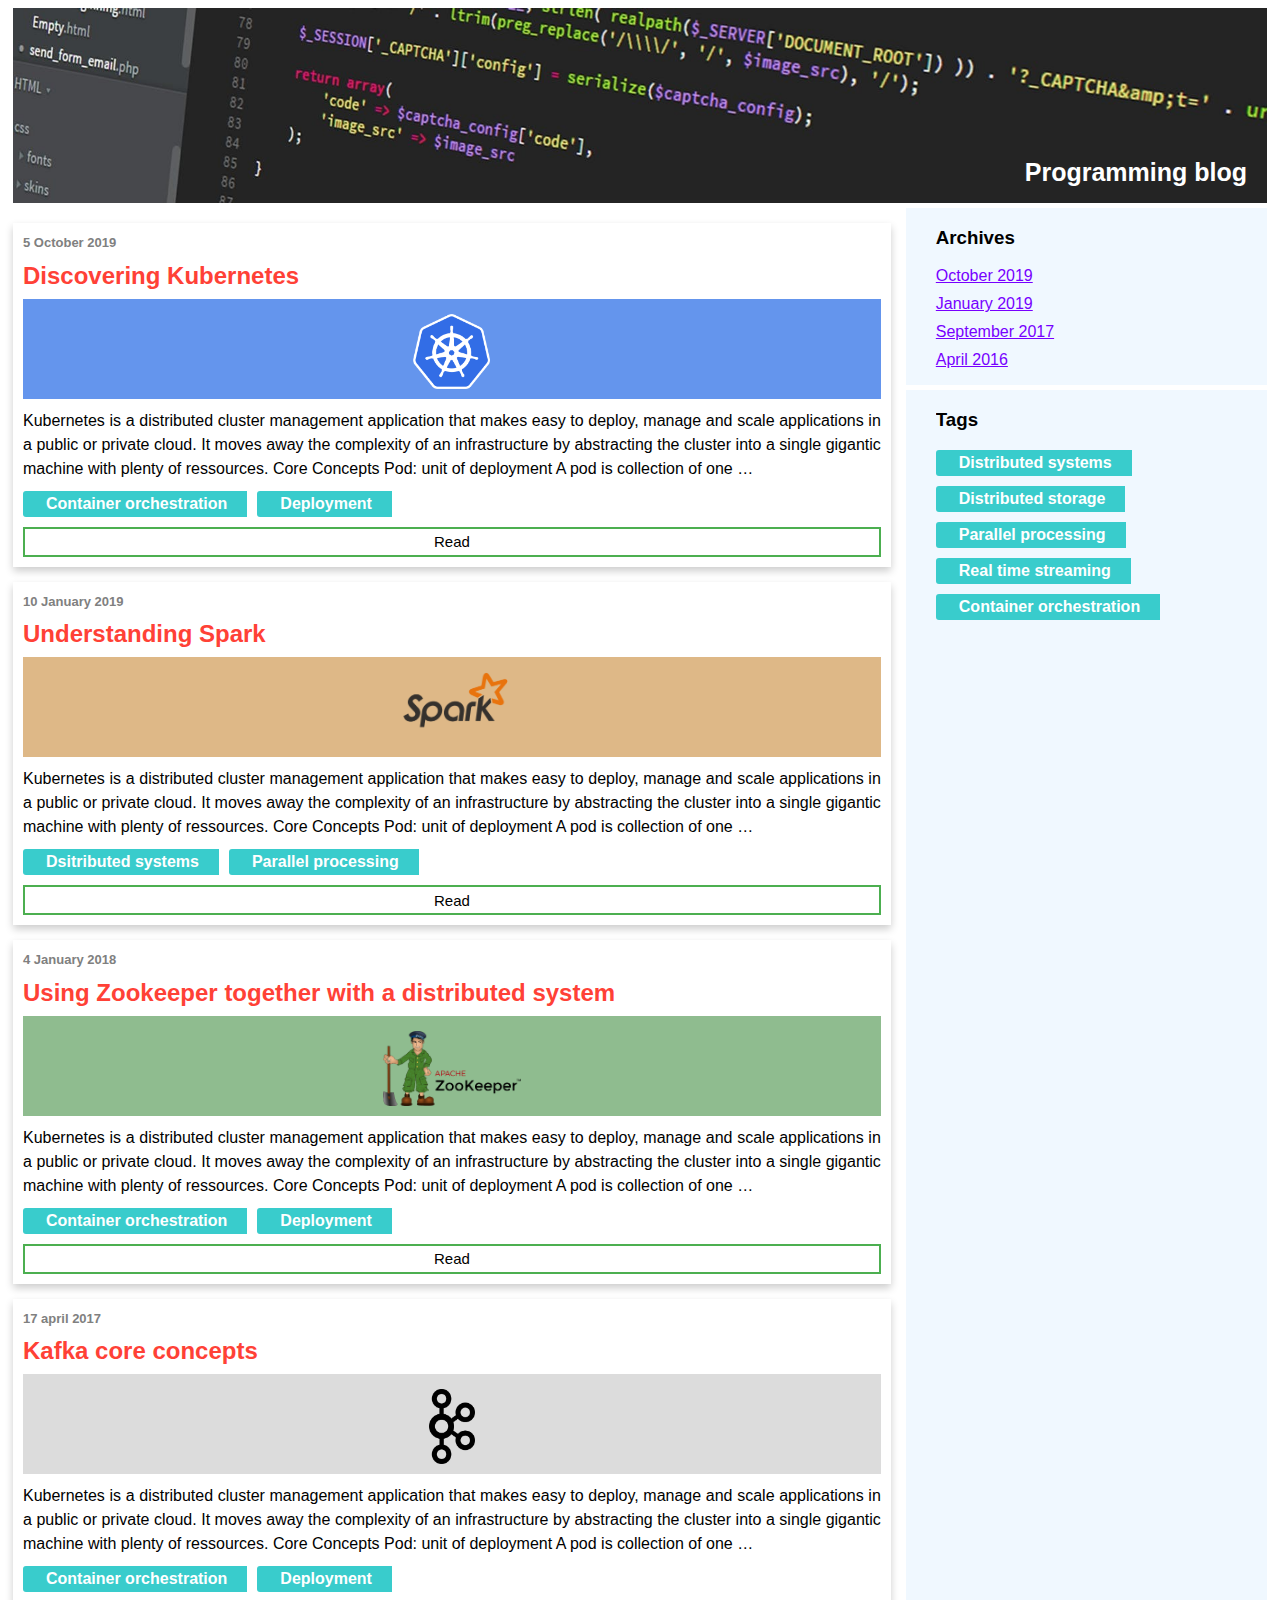
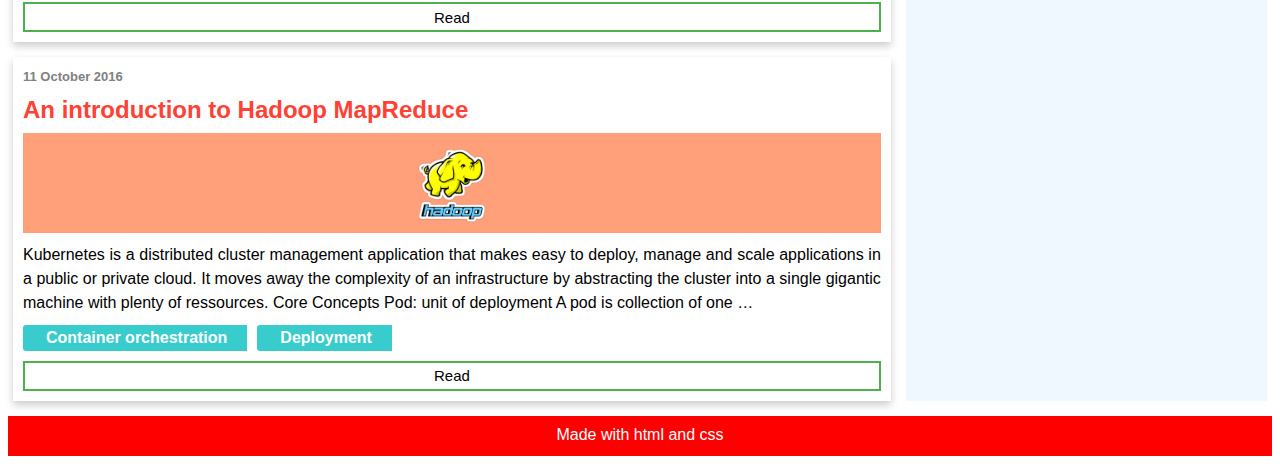
<file: index.html>
<!DOCTYPE html>
<head>
    <meta charset="utf-8" />
    <meta name="viewport" content="width=device-width, initial-scale=1.0">
    <link rel="icon" type="image/png" href="./img/favicon.png" />
    <link rel="stylesheet" href="css/main.css">
    <title>Home page</title >
</head>
<body>
    <div id="container">
        <header id="blogheader">
            <div id="blogtitle">Programming blog</div>
        </header>
        <aside id="sidebar">
            <div class="sidebarbox" id="archivesbox">
                <div class="archives">
                    <h3>Archives</h3>
                    <ul>
                        <li><a class="lnk" href="./index.html">October 2019</a></li>
                        <li><a class="lnk" href="./index.html">January 2019</a></li>
                        <li><a class="lnk" href="./index.html">September 2017</a></li>
                        <li><a class="lnk" href="./index.html">April 2016</a></li>
                    </ul>
                </div>
            </div>
            <div class="sidebarbox" id="tagsbox"> 
                <div class="tags">
                    <h3>Tags</h3>
                    <ul>
                        <li class="tag">Distributed systems</li>
                        <li class="tag">Distributed storage</li>
                        <li class="tag">Parallel processing</li>
                        <li class="tag">Real time streaming</li>
                        <li class="tag">Container orchestration</li>
                    </ul>
                </div>
            </div>
        </aside>
        <section id="posts">
            <article class="post">
                <time>5 October 2019</time>
                <h2>Discovering Kubernetes</h2>
                <div class="postimgarea" id="kubeimgarea">
                    <img class="postimg" src="./img/kubernetes.png" alt="kubernetes">
                </div>
                <summary>Kubernetes is a distributed cluster management application that makes easy to deploy, manage and scale applications in a public or private cloud. It moves away the complexity of an infrastructure by abstracting the cluster into a single
                    gigantic machine with plenty of ressources. Core Concepts Pod: unit of deployment A pod is collection of one …</summary>
                <ul class="tags">
                    <li class="tag">Container orchestration</li>
                    <li class="tag">Deployment</li>
                </ul>
                <a href="posts/20191105-discovering-kubernetes.html"><button>Read</button></a>          
            </article>
            <article class="post">
                <time>10 January 2019</time>
                <h2>Understanding Spark</h2>
                <div class="postimgarea" id="sparkimgarea">
                    <img class="postimg" src="./img/spark.png" alt="kubernetes">
                </div>
                <summary>Kubernetes is a distributed cluster management application that makes easy to deploy, manage and scale applications in a public or private cloud. It moves away the complexity of an infrastructure by abstracting the cluster into a single
                    gigantic machine with plenty of ressources. Core Concepts Pod: unit of deployment A pod is collection of one …</summary>
                <ul class="tags">
                    <li class="tag">Dsitributed systems</li>
                    <li class="tag">Parallel processing</li>
                </ul>
                <a href="posts/20191105-discovering-kubernetes.html"><button>Read</button></a>    
            </article>
            <article class="post">
                <time>4 January 2018</time>
                <h2>Using Zookeeper together with a distributed system</h2>
                <div class="postimgarea" id="zookeeperimgarea">
                    <img class="postimg" src="./img/zookeeper.png" alt="kubernetes">
                </div>
                <summary>Kubernetes is a distributed cluster management application that makes easy to deploy, manage and scale applications in a public or private cloud. It moves away the complexity of an infrastructure by abstracting the cluster into a single
                    gigantic machine with plenty of ressources. Core Concepts Pod: unit of deployment A pod is collection of one …</summary>
                <ul class="tags">
                    <li class="tag">Container orchestration</li>
                    <li class="tag">Deployment</li>
                </ul>
                <a href="posts/20191105-discovering-kubernetes.html"><button>Read</button></a>    
            </article>
            <article class="post">
                <time>17 april 2017</time>
                <h2>Kafka core concepts</h2>
                <div class="postimgarea" id="kafkaimgarea">
                    <img class="postimg" src="./img/kafka.png" alt="kubernetes">
                </div>
                <summary>Kubernetes is a distributed cluster management application that makes easy to deploy, manage and scale applications in a public or private cloud. It moves away the complexity of an infrastructure by abstracting the cluster into a single
                    gigantic machine with plenty of ressources. Core Concepts Pod: unit of deployment A pod is collection of one …</summary>
                <ul class="tags">
                    <li class="tag">Container orchestration</li>
                    <li class="tag">Deployment</li>
                </ul>
                <a href="posts/20191105-discovering-kubernetes.html"><button>Read</button></a>    
            </article>
            <article class="post">
                <time>11 October 2016</time>
                <h2>An introduction to Hadoop MapReduce</h2>
                <div class="postimgarea" id="hadoopimgarea">
                    <img class="postimg" src="./img/hadoop.png" alt="kubernetes">
                </div>
                <summary>Kubernetes is a distributed cluster management application that makes easy to deploy, manage and scale applications in a public or private cloud. It moves away the complexity of an infrastructure by abstracting the cluster into a single
                    gigantic machine with plenty of ressources. Core Concepts Pod: unit of deployment A pod is collection of one …</summary>
                <ul class="tags">
                    <li class="tag">Container orchestration</li>
                    <li class="tag">Deployment</li>
                </ul>
                <a href="posts/20191105-discovering-kubernetes.html"><button>Read</button></a>    
            </article>        
        </section>
    </div>
    <footer id="blogfooter">Made with html and css</footer>
</body>
</file>
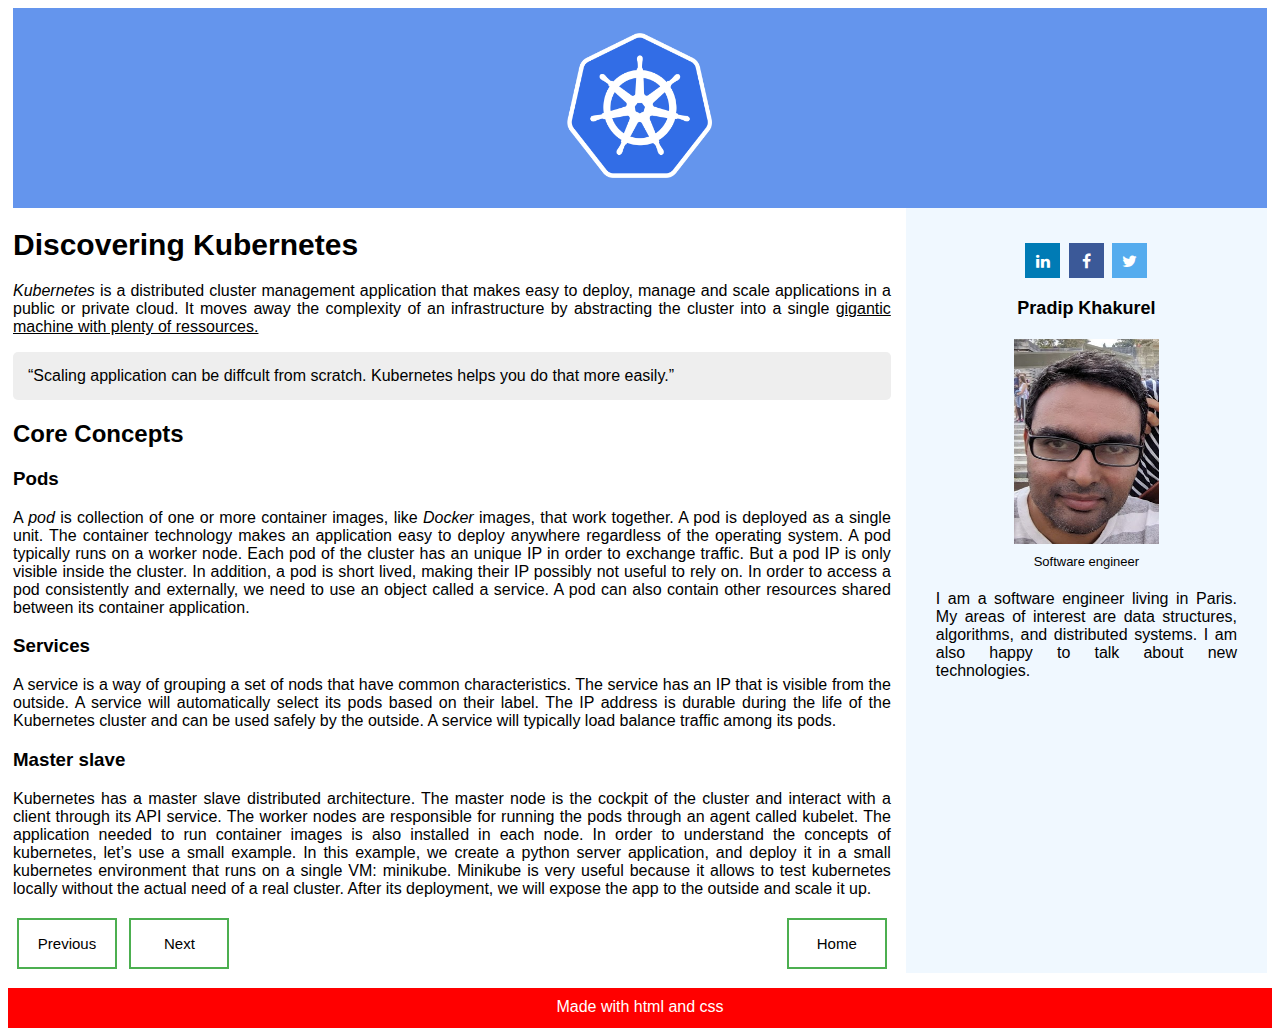
<file: posts/20191105-discovering-kubernetes.html>
<!DOCTYPE html>
<head>
    <meta charset="utf-8" />
    <meta name="viewport" content="width=device-width, initial-scale=1.0">
    <title>Discovering Kubernetes</title>    
    <link rel="icon" type="image/png" href="../img//favicon.png">
    <link rel="stylesheet" href="../css/post.css">
    <link rel="stylesheet" href="https://cdnjs.cloudflare.com/ajax/libs/font-awesome/4.7.0/css/font-awesome.min.css">
</head>
<body>
    <div id="container">
        <header id="postheader">
            <img id="headimg" src="../img/kubernetes.png" alt="kubernetes">
        </header>
        <aside id="aboutauthor">
            <div id="social">
                <a href="https://www.linkedin.com/in/pradip-k-6ab6b219/" class="fa fa-linkedin"></a>
                <a href="https://www.facebook.com/pradip.khakurel" class="fa fa-facebook"></a>
                <a href="https://twitter.com/pradip_khakurel" class="fa fa-twitter"></a>
            </div>
            <div id="authorname">Pradip Khakurel</div>
            <img id="mypic" src="../img/me.PNG" />
            <figcaption>Software engineer</figcaption>
            <p id="bio">I am a software engineer living in Paris. My areas of interest are data structures, algorithms, and distributed systems. I am also happy to talk about new technologies.</p>
        </aside>
        <article id="postarticle">
            <h1>Discovering Kubernetes</h1>
            <p><i>Kubernetes</i> is a distributed cluster management application that makes easy to deploy, manage and scale applications in a public or private cloud. It moves away the complexity of an infrastructure by abstracting the cluster into a single <u>gigantic machine with plenty of ressources.</u></p>
            <blockquote><p>Scaling application can be diffcult from scratch. Kubernetes helps you do that more easily.</p></blockquote>
            <h2>Core Concepts</h2>
            <h3>Pods</h3>
            <p>A <i>pod</i> is collection of one or more container images, like <i>Docker</i> images, that work together. A pod is deployed as a single unit. The container technology makes an application easy to deploy anywhere regardless of the operating system. A pod typically runs on a worker node. Each pod of the cluster has an unique IP in order to exchange traffic. But a pod IP is only visible inside the cluster. In addition, a pod is short lived, making their IP possibly not useful to rely on. In order to access a pod consistently and externally, we need to use an object called a service. A pod can also contain other resources shared between its container application.</p>
            <h3>Services</h3>
            <p>A service is a way of grouping a set of nods that have common characteristics. The service has an IP that is visible from the outside. A service will automatically select its pods based on their label. The IP address is durable during the life of the Kubernetes cluster and can be used safely by the outside. A service will typically load balance traffic among its pods.</p>
            <h3>Master slave</h3>
            <p>Kubernetes has a master slave distributed architecture. The master node is the cockpit of the cluster and interact with a client through its API service. The worker nodes are responsible for running the pods through an agent called kubelet. The application needed to run container images is also installed in each node. In order to understand the concepts of kubernetes, let’s use a small example. In this example, we create a python server application, and deploy it in a small kubernetes environment that runs on a single VM: minikube. Minikube is very useful because it allows to test kubernetes locally without the actual need of a real cluster. After its deployment, we will expose the app to the outside and scale it up.</p>
            <section id="navigation">
                <button>Previous</button>
                <button>Next</button>
                <a href="../index.html"><button id="homebutton">Home</button></a> 
            </section>
        </article>
    </div>
    <footer id="blogfooter">Made with html and css</footer>
</body>
</file>
<file: css/main.css>
@import "font.css";
@import "links.css";
@import "tag.css";
@import "blogfooter.css";
@import "button.css";

#container {
    display: grid;
    justify-content: center;
    grid-template-rows: 200px 1fr;
    grid-template-columns: 100%;
    grid-template-areas: "hd" "bd";
    margin-left: 5px;
    margin-right: 5px;
}

#sidebar {
    display: none;
}

#blogheader {
    grid-area: hd;
    background-image: url("../img/coding.jpeg");
    background-repeat: no-repeat;
    background-size: cover;
    margin-bottom: 5px;
}

#blogtitle {
    text-align: right;
    margin-top: 150px;
    margin-right: 20px;
    font-size: 25px;
    color: white;
    font-weight: bold;
}

#posts {
    grid-area: bd;
}

.post > time {
    font-weight: bold;
    color: grey;
    font-size: small;
}

.post {
    text-align: justify;
    display: flex;
    flex-direction: column;
    padding: 10px;
    margin-top: 15px;
    line-height: 1.5;    
    /* Add shadows to create the "card" effect */
    box-shadow: 0 4px 8px 0 rgba(0,0,0,0.2);
    transition: 0.3s;
}

.post:hover {
    box-shadow: 0 8px 16px 0 rgba(0,0,0,0.2);
}

.post > h2 {
    display: flex;
    color: #FF4136;
    padding: 0px;
    margin-top: 5px;
    margin-bottom: 5px;
}

.postimgarea {
    height: 100px;
    margin-bottom: 10px;
}

.postimg {
    display: block;
    margin-left: auto;
    margin-right: auto;
    height: 75px;
    margin-top: 15px;
}

#kubeimgarea {
    background-color: #6495ED;
}

#sparkimgarea {
    background-color: #DEB887;
}

#zookeeperimgarea {
    background-color: #8FBC8F;
}

#kafkaimgarea {
    background-color: #DCDCDC;
}

#hadoopimgarea {
    background-color: #FFA07A;
}

.post > summary {
    margin-bottom: 10px;
}

.post button {
    width: 100%;
    height: 30px;
    margin: 0px;
    padding: 0px;
    text-align: center;
}

@media (min-width:900px) {
    #container {
        display: grid;
        justify-content: center;
        grid-template-rows: 200px 1fr;
        grid-template-columns: 70% 30%;
        grid-template-areas: "hd hd" "bd sd";
    }

    #sidebar {
        grid-area: sd;
        display: grid;
        grid-template-columns: 100%;
        grid-template-rows: auto 1fr;
        grid-template-areas: "ar" "tg";
        grid-gap: 5px;
        margin-left: 15px;        
    }

    #sidebar .sidebarbox {
        background-color: #F0F8FF;
        padding-left: 30px;
    }

    #sidebar #archivesbox {
        grid-area: ar;      
    }

    #sidebar #tagsbox {
        grid-area: tg;
    } 

    #sidebar ul {
        list-style: none;
        margin-left: 0px;
        padding-left: 0px;
    }

    .archives li {
       margin-top: 10px;
       margin-left: 0px;
       padding-left: 0px;
    }
}
</file>
<file: css/post.css>
@import "font.css";
@import 'social.css';
@import 'quote.css';
@import 'button.css';
@import "blogfooter.css";

#container {
    display: grid;
    justify-content: center;
    grid-template-rows: 200px 1fr;
    grid-template-columns: 100%;
    grid-template-areas: "hd" "bd";
    margin-left: 5px;
    margin-right: 5px;
}

#headimg {
    display: block;
    margin-left: auto;
    margin-right: auto;
    width: 145px;
    height: 145px;
    margin-top: 15px;
}

#aboutauthor {
    display: none;
}

#postheader {
    padding: 10px;
    background-color: #6495ED;
    grid-area: hd;
}
figcaption {
    margin-top: 5px;
    font-size: small;
}

h1 {
    font-size: 30px;
}

#postarticle {
    grid-area: bd;
    text-align: justify;
}

#homebutton {
    float: right;
}

@media (min-width:900px) {
    #container {
        display: grid;
        justify-content: center;
        grid-template-rows: 200px 1fr;
        grid-template-columns: 70% 30%;
        grid-template-areas: "hd hd" "bd sd";
    }

    #aboutauthor {
        grid-area: sd;
        display: flex;
        flex-direction: column;
        grid-gap: 5px;
        margin-left: 15px;
        background-color: #F0F8FF;
        padding-left: 30px; 
        padding-right: 30px;  
        align-items: center;
    }
    #social {
        margin-top: 30px;
    }
    
    #authorname {
        margin-top: 10px;
        font-weight: bold;
        font-size: large;
    }
    
    #mypic {
        display: block;
        width: 145px;
        height: 205px;
        margin-top: 15px;
    }
    #bio {
        text-align: justify;
    }    
}
</file>
